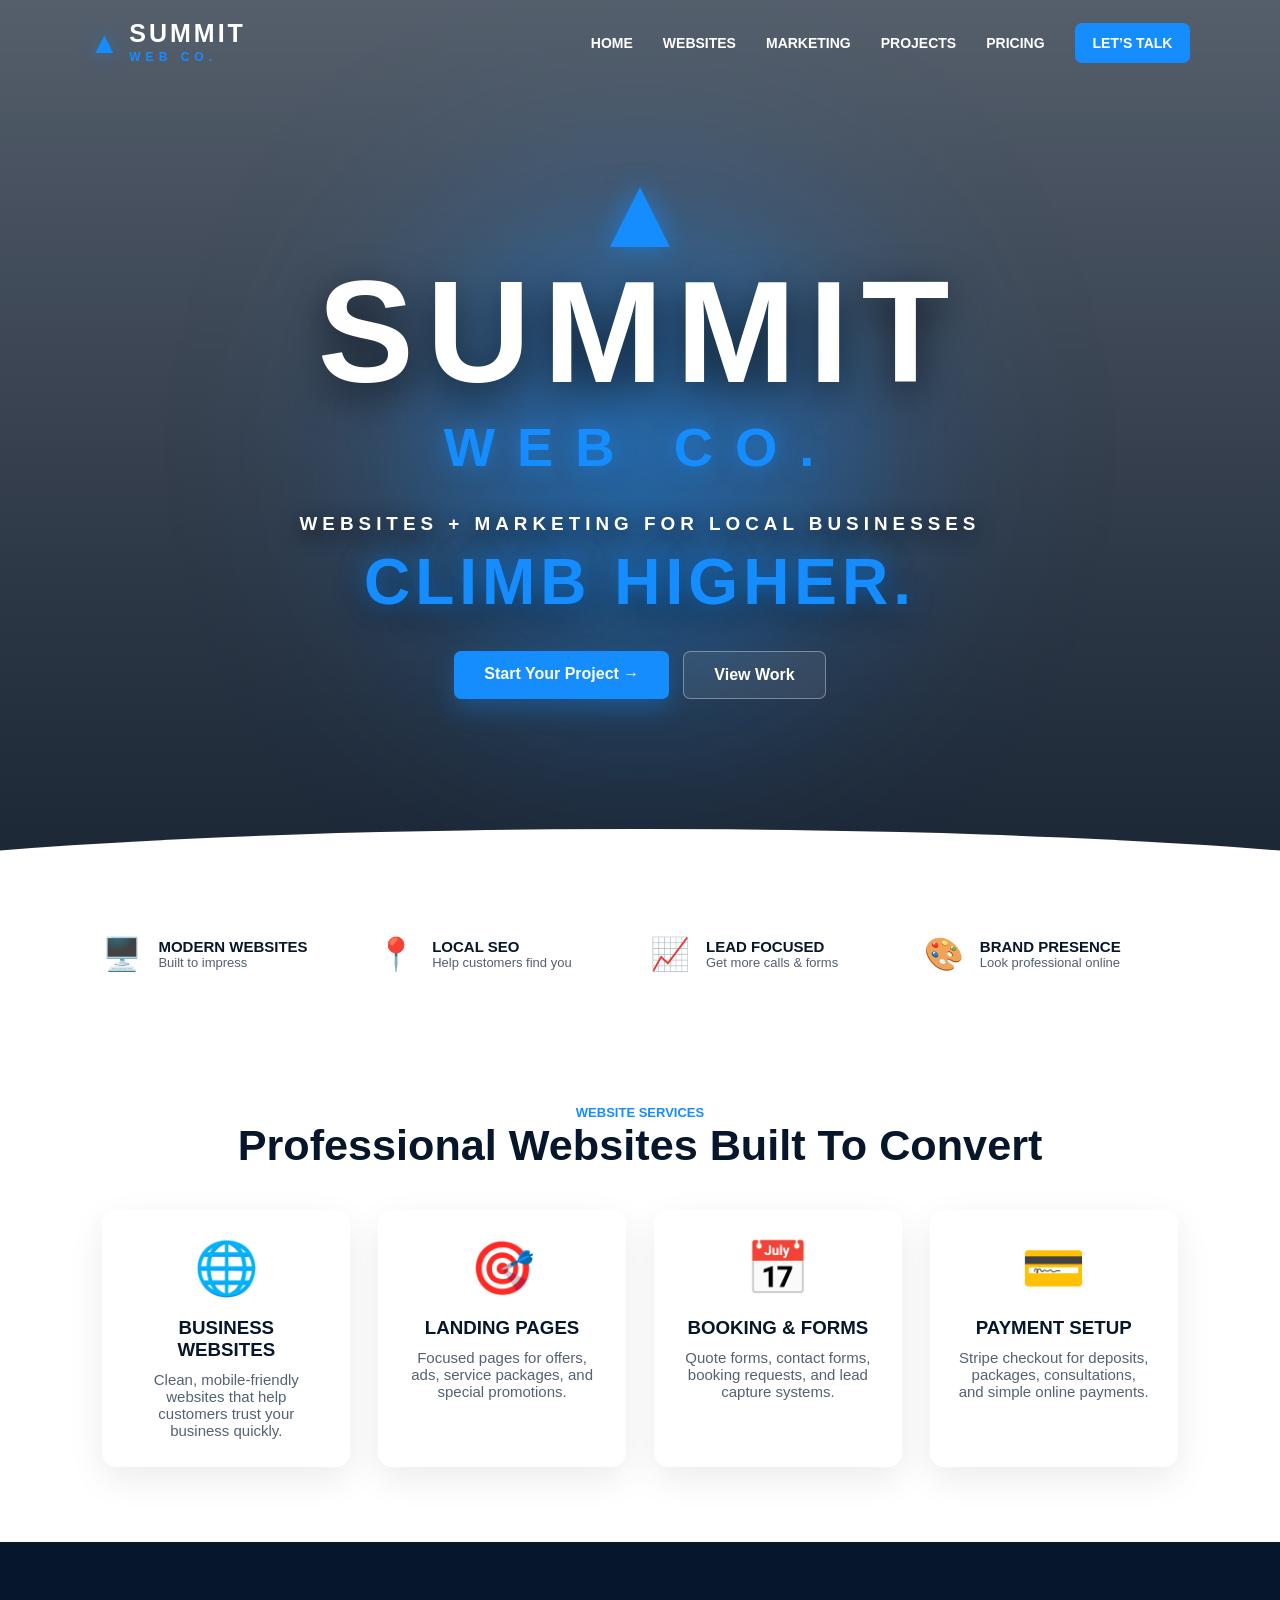
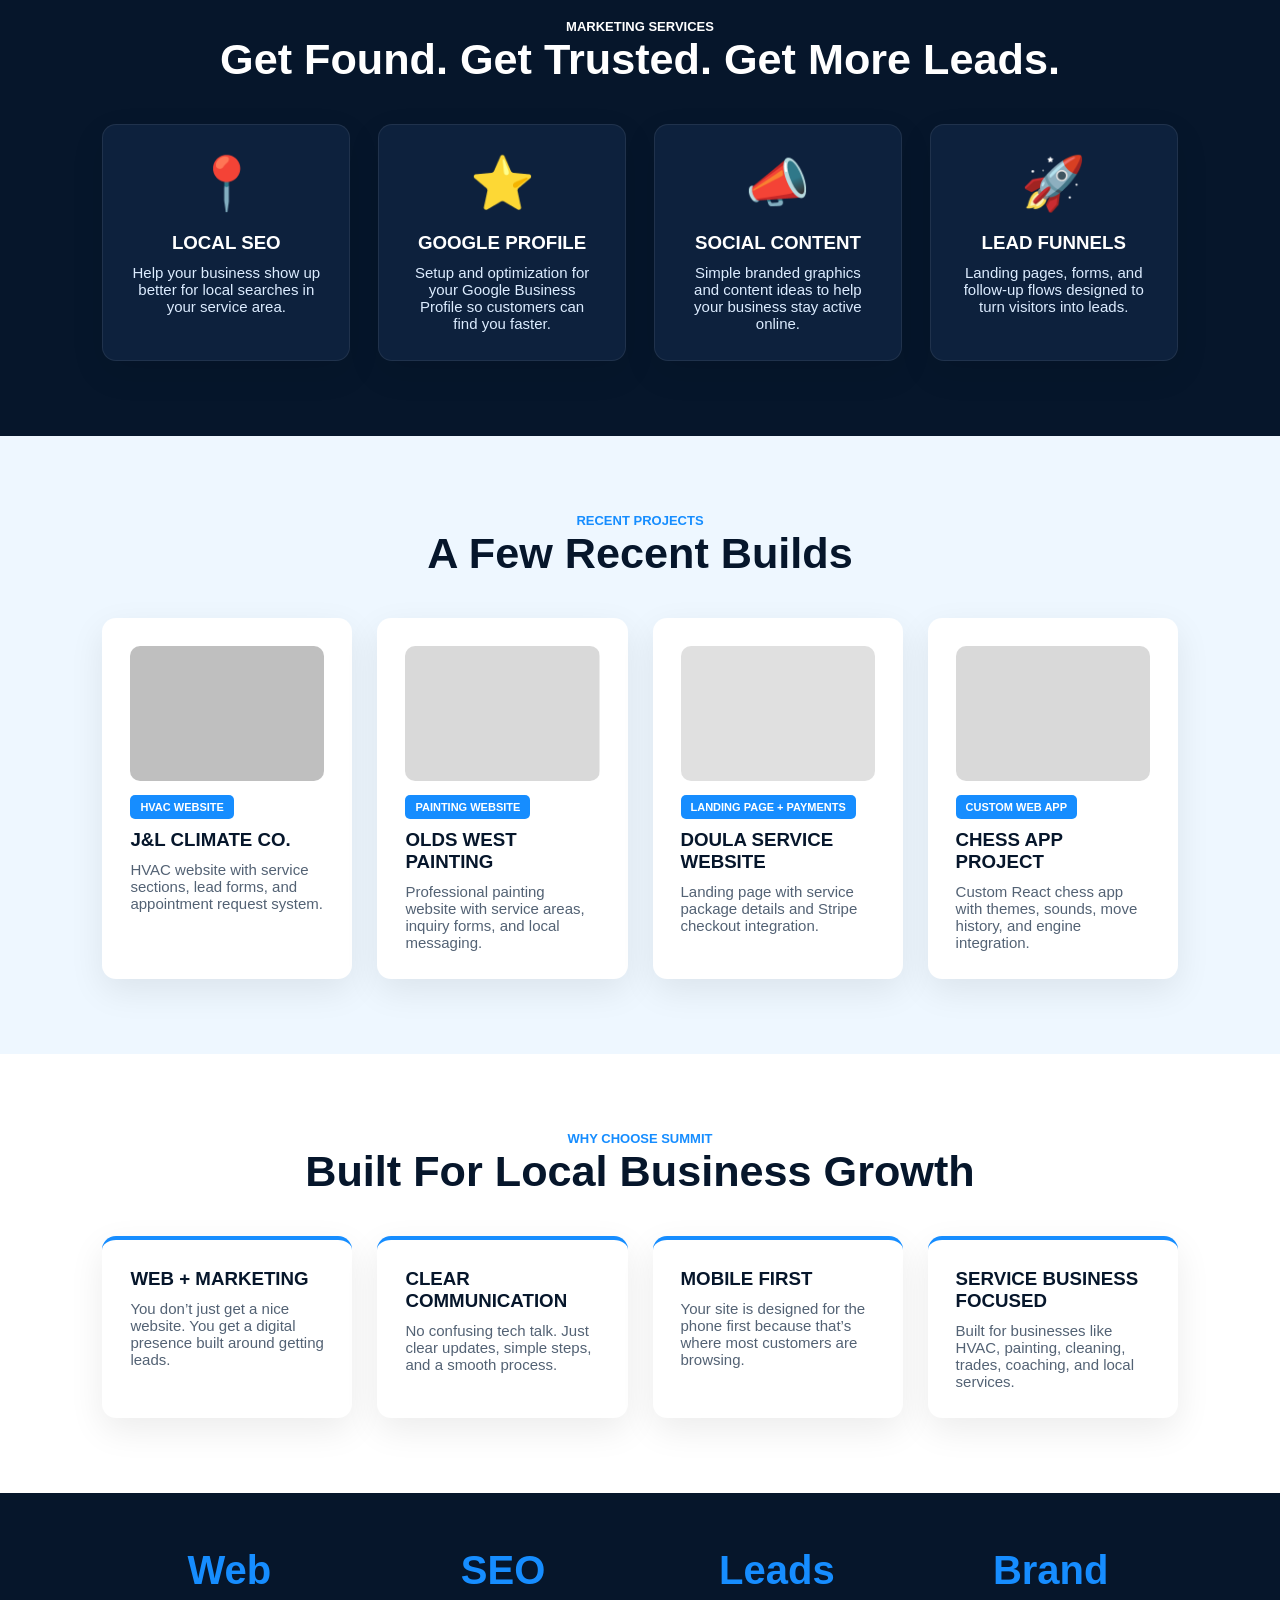
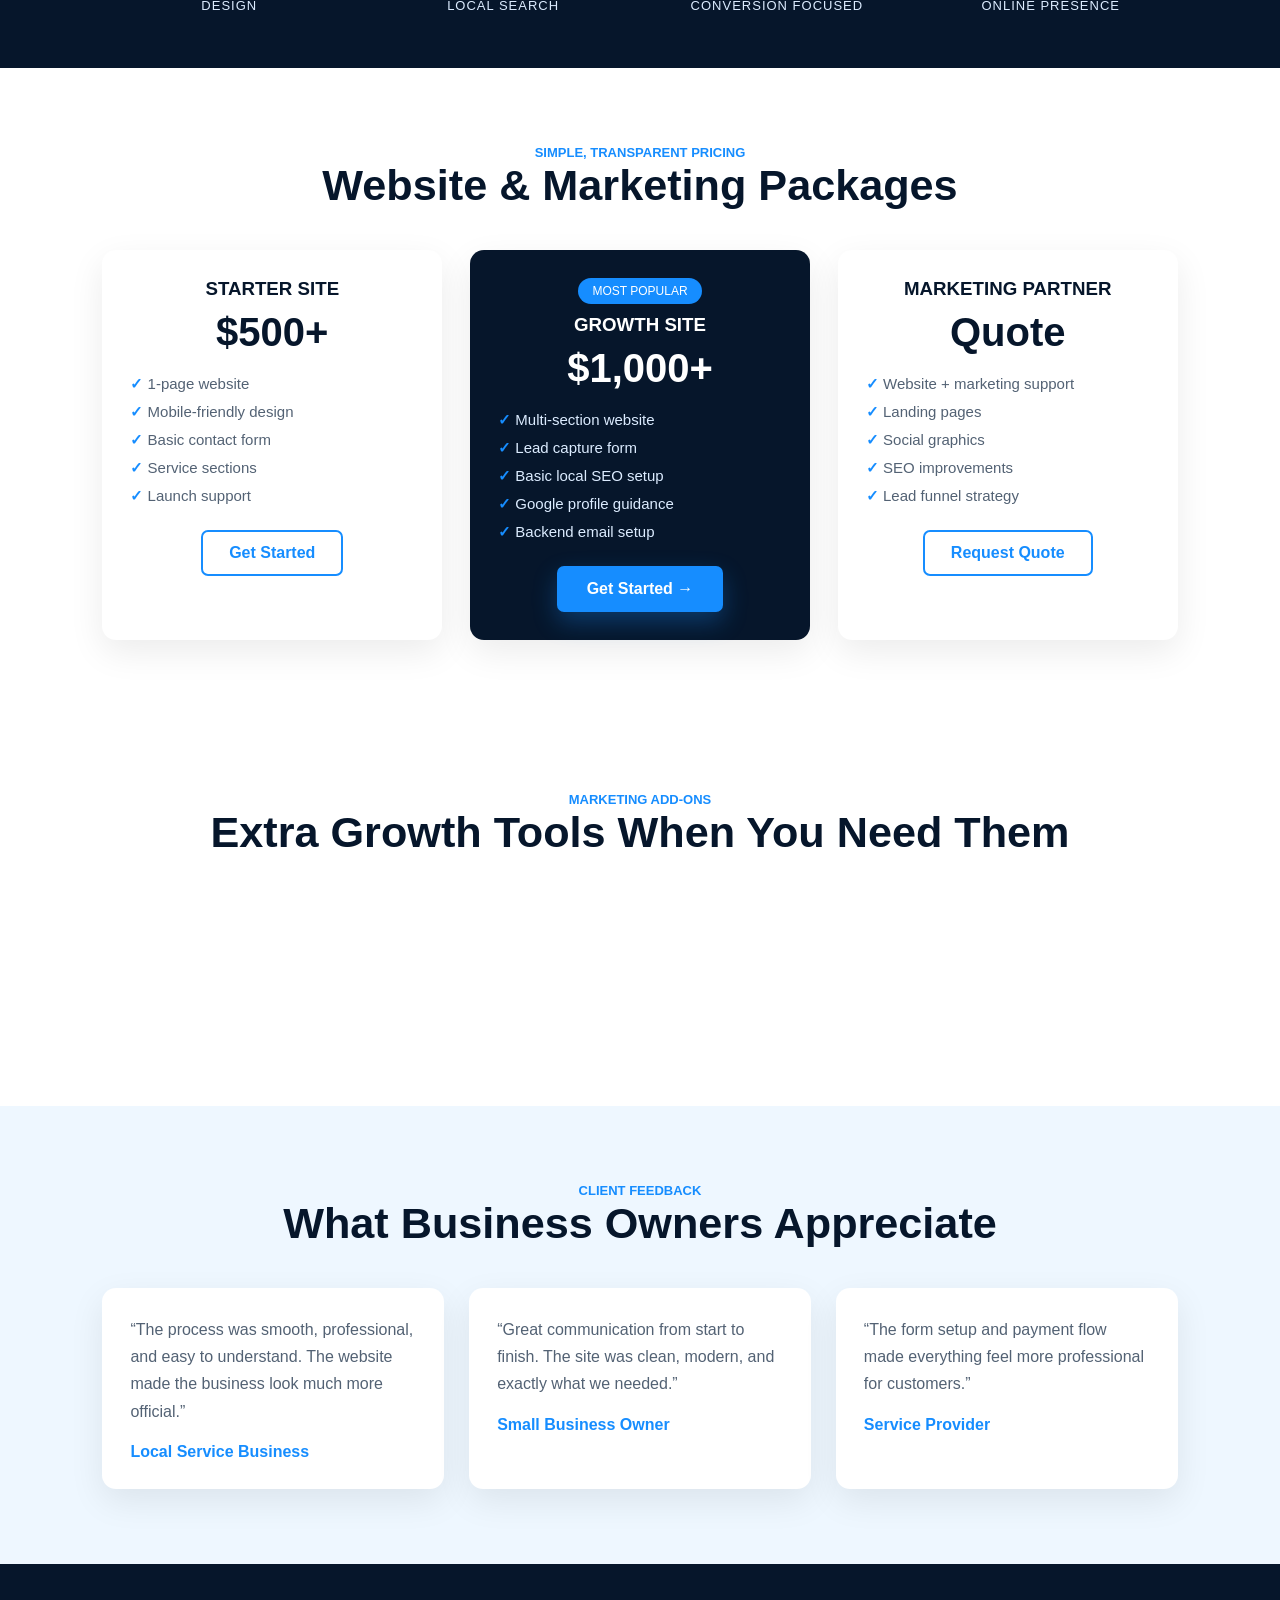
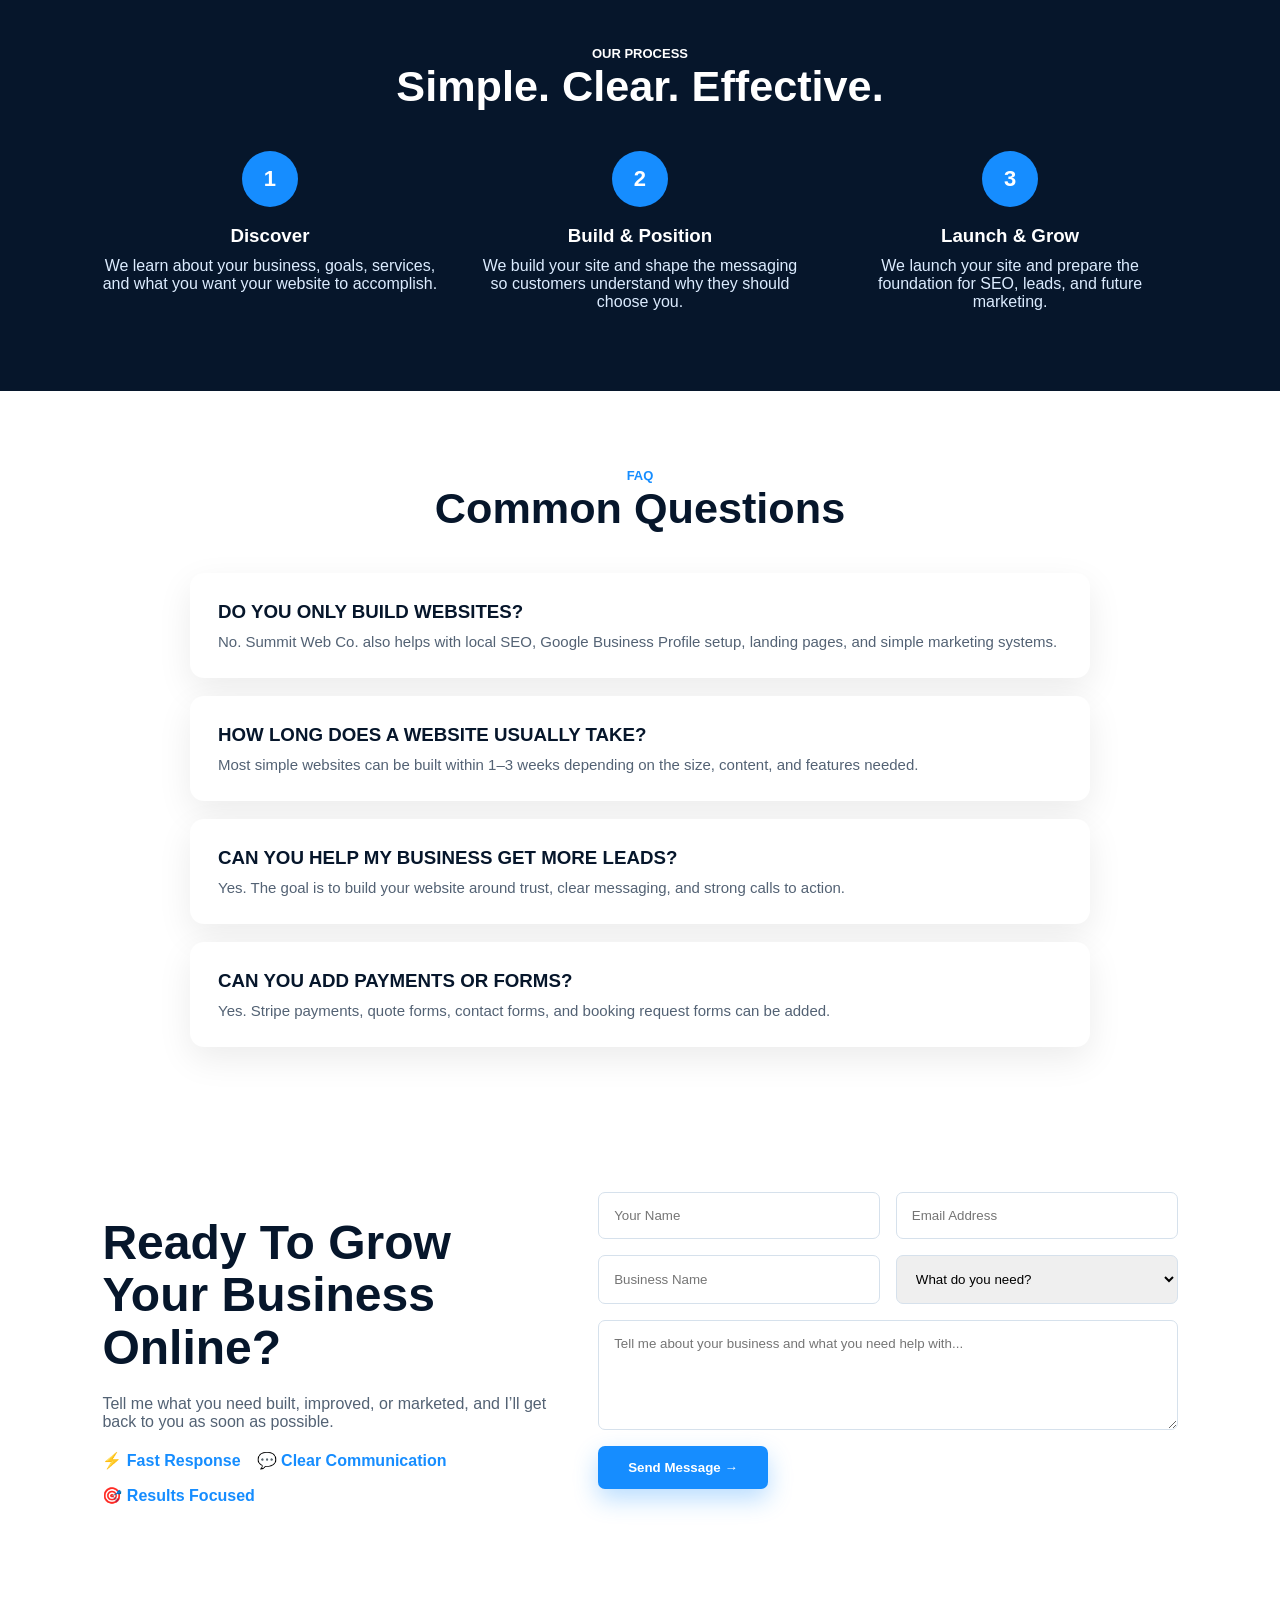
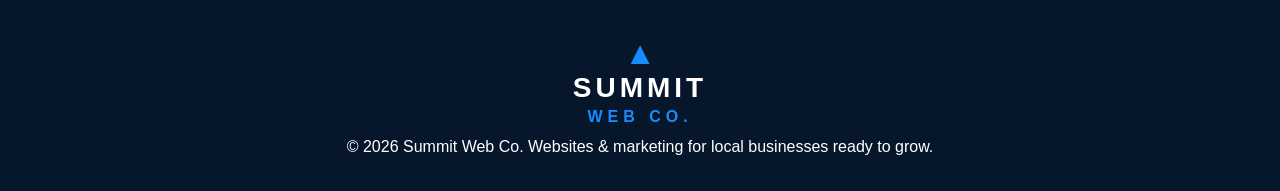
<file: index.html>
<!DOCTYPE html>
<html lang="en">
<head>
  <meta charset="UTF-8" />
  <meta name="viewport" content="width=device-width, initial-scale=1.0" />
  <link rel="icon" type="image/png" href="favicon.png">
  <title>Summit Web Co. </title>
  <link rel="stylesheet" href="style.css" />
</head>

<body>

<header class="header">
  <div class="logo">
    <a href="#home">
      <span class="logo-mark">▲</span>
      <div>
        <h2>SUMMIT</h2>
        <p>WEB CO.</p>
      </div>
    </a>
  </div>

  <nav class="nav" id="nav">
    <a href="#home">Home</a>
    <a href="#websites">Websites</a>
    <a href="#marketing">Marketing</a>
    <a href="#projects">Projects</a>
    <a href="#pricing">Pricing</a>
    <a href="#contact" class="nav-btn">Let’s Talk</a>
  </nav>

  <button class="menu-btn" id="menuBtn" aria-label="Open menu">
    <span></span>
    <span></span>
    <span></span>
  </button>
</header>

<section class="hero" id="home">
  <div class="hero-content">
    <div class="hero-mark">▲</div>

    <div class="hero-wordmark">
      <h1>SUMMIT</h1>
      <h3>WEB CO.</h3>
    </div>

    <p class="hero-sub">Websites + marketing for local businesses</p>
    <h2 class="hero-tagline">CLIMB HIGHER.</h2>

    <div class="hero-buttons">
      <a href="#contact" class="btn">Start Your Project →</a>
      <a href="#projects" class="btn ghost-btn">View Work</a>
    </div>
  </div>

  <div class="hero-glow"></div>
  <div class="wave"></div>
</section>

<section class="features">
  <div class="feature">
    <span>🖥️</span>
    <div>
      <h4>Modern Websites</h4>
      <p>Built to impress</p>
    </div>
  </div>

  <div class="feature">
    <span>📍</span>
    <div>
      <h4>Local SEO</h4>
      <p>Help customers find you</p>
    </div>
  </div>

  <div class="feature">
    <span>📈</span>
    <div>
      <h4>Lead Focused</h4>
      <p>Get more calls & forms</p>
    </div>
  </div>

  <div class="feature">
    <span>🎨</span>
    <div>
      <h4>Brand Presence</h4>
      <p>Look professional online</p>
    </div>
  </div>
</section>

<section class="section" id="websites">
  <div class="section-title">
    <span>Website Services</span>
    <h2>Professional Websites Built To Convert</h2>
  </div>

  <div class="grid four">
    <div class="card">
      <div class="icon">🌐</div>
      <h3>Business Websites</h3>
      <p>Clean, mobile-friendly websites that help customers trust your business quickly.</p>
    </div>

    <div class="card">
      <div class="icon">🎯</div>
      <h3>Landing Pages</h3>
      <p>Focused pages for offers, ads, service packages, and special promotions.</p>
    </div>

    <div class="card">
      <div class="icon">📅</div>
      <h3>Booking & Forms</h3>
      <p>Quote forms, contact forms, booking requests, and lead capture systems.</p>
    </div>

    <div class="card">
      <div class="icon">💳</div>
      <h3>Payment Setup</h3>
      <p>Stripe checkout for deposits, packages, consultations, and simple online payments.</p>
    </div>
  </div>
</section>

<section class="section marketing-section" id="marketing">
  <div class="section-title">
    <span>Marketing Services</span>
    <h2>Get Found. Get Trusted. Get More Leads.</h2>
  </div>

  <div class="grid four">
    <div class="card dark-card">
      <div class="icon">📍</div>
      <h3>Local SEO</h3>
      <p>Help your business show up better for local searches in your service area.</p>
    </div>

    <div class="card dark-card">
      <div class="icon">⭐</div>
      <h3>Google Profile</h3>
      <p>Setup and optimization for your Google Business Profile so customers can find you faster.</p>
    </div>

    <div class="card dark-card">
      <div class="icon">📣</div>
      <h3>Social Content</h3>
      <p>Simple branded graphics and content ideas to help your business stay active online.</p>
    </div>

    <div class="card dark-card">
      <div class="icon">🚀</div>
      <h3>Lead Funnels</h3>
      <p>Landing pages, forms, and follow-up flows designed to turn visitors into leads.</p>
    </div>
  </div>
</section>

<section class="section light" id="projects">
  <div class="section-title">
    <span>Recent Projects</span>
    <h2>A Few Recent Builds</h2>
  </div>

  <div class="projects-grid">
    <div class="project-card">
      <div class="project-img hvac"></div>
      <span>HVAC Website</span>
      <h3>J&L Climate Co.</h3>
      <p>HVAC website with service sections, lead forms, and appointment request system.</p>
    </div>

    <div class="project-card">
      <div class="project-img painting"></div>
      <span>Painting Website</span>
      <h3>Olds West Painting</h3>
      <p>Professional painting website with service areas, inquiry forms, and local messaging.</p>
    </div>

    <div class="project-card">
      <div class="project-img doula"></div>
      <span>Landing Page + Payments</span>
      <h3>Doula Service Website</h3>
      <p>Landing page with service package details and Stripe checkout integration.</p>
    </div>

    <div class="project-card">
      <div class="project-img chess"></div>
      <span>Custom Web App</span>
      <h3>Chess App Project</h3>
      <p>Custom React chess app with themes, sounds, move history, and engine integration.</p>
    </div>
  </div>
</section>

<section class="section why-section">
  <div class="section-title">
    <span>Why Choose Summit</span>
    <h2>Built For Local Business Growth</h2>
  </div>

  <div class="why-grid">
    <div class="why-card">
      <h3>Web + Marketing</h3>
      <p>You don’t just get a nice website. You get a digital presence built around getting leads.</p>
    </div>

    <div class="why-card">
      <h3>Clear Communication</h3>
      <p>No confusing tech talk. Just clear updates, simple steps, and a smooth process.</p>
    </div>

    <div class="why-card">
      <h3>Mobile First</h3>
      <p>Your site is designed for the phone first because that’s where most customers are browsing.</p>
    </div>

    <div class="why-card">
      <h3>Service Business Focused</h3>
      <p>Built for businesses like HVAC, painting, cleaning, trades, coaching, and local services.</p>
    </div>
  </div>
</section>

<section class="stats">
  <div>
    <h3>Web</h3>
    <p>Design</p>
  </div>

  <div>
    <h3>SEO</h3>
    <p>Local Search</p>
  </div>

  <div>
    <h3>Leads</h3>
    <p>Conversion Focused</p>
  </div>

  <div>
    <h3>Brand</h3>
    <p>Online Presence</p>
  </div>
</section>

<section class="section" id="pricing">
  <div class="section-title">
    <span>Simple, Transparent Pricing</span>
    <h2>Website & Marketing Packages</h2>
  </div>

  <div class="grid three pricing-grid">
    <div class="price-card">
      <h3>Starter Site</h3>
      <h2>$500+</h2>
      <ul>
        <li>1-page website</li>
        <li>Mobile-friendly design</li>
        <li>Basic contact form</li>
        <li>Service sections</li>
        <li>Launch support</li>
      </ul>
      <a href="#contact" class="outline-btn">Get Started</a>
    </div>

    <div class="price-card featured">
      <span class="badge">Most Popular</span>
      <h3>Growth Site</h3>
      <h2>$1,000+</h2>
      <ul>
        <li>Multi-section website</li>
        <li>Lead capture form</li>
        <li>Basic local SEO setup</li>
        <li>Google profile guidance</li>
        <li>Backend email setup</li>
      </ul>
      <a href="#contact" class="btn">Get Started →</a>
    </div>

    <div class="price-card">
      <h3>Marketing Partner</h3>
      <h2>Quote</h2>
      <ul>
        <li>Website + marketing support</li>
        <li>Landing pages</li>
        <li>Social graphics</li>
        <li>SEO improvements</li>
        <li>Lead funnel strategy</li>
      </ul>
      <a href="#contact" class="outline-btn">Request Quote</a>
    </div>
  </div>
</section>

<section class="section add-ons">
  <div class="section-title">
    <span>Marketing Add-ons</span>
    <h2>Extra Growth Tools When You Need Them</h2>
  </div>

  <div class="addon-grid">
    <div class="addon">Google Business Profile Setup</div>
    <div class="addon">Local SEO Page Optimization</div>
    <div class="addon">Branded Social Media Graphics</div>
    <div class="addon">Simple Ad Landing Pages</div>
    <div class="addon">Review Request Strategy</div>
    <div class="addon">Monthly Website Updates</div>
  </div>
</section>

<section class="section testimonials">
  <div class="section-title">
    <span>Client Feedback</span>
    <h2>What Business Owners Appreciate</h2>
  </div>

  <div class="testimonial-grid">
    <div class="testimonial-card">
      <p>“The process was smooth, professional, and easy to understand. The website made the business look much more official.”</p>
      <h4>Local Service Business</h4>
    </div>

    <div class="testimonial-card">
      <p>“Great communication from start to finish. The site was clean, modern, and exactly what we needed.”</p>
      <h4>Small Business Owner</h4>
    </div>

    <div class="testimonial-card">
      <p>“The form setup and payment flow made everything feel more professional for customers.”</p>
      <h4>Service Provider</h4>
    </div>
  </div>
</section>

<section class="process" id="process">
  <div class="section-title white">
    <span>Our Process</span>
    <h2>Simple. Clear. Effective.</h2>
  </div>

  <div class="process-grid">
    <div>
      <div class="circle">1</div>
      <h3>Discover</h3>
      <p>We learn about your business, goals, services, and what you want your website to accomplish.</p>
    </div>

    <div>
      <div class="circle">2</div>
      <h3>Build & Position</h3>
      <p>We build your site and shape the messaging so customers understand why they should choose you.</p>
    </div>

    <div>
      <div class="circle">3</div>
      <h3>Launch & Grow</h3>
      <p>We launch your site and prepare the foundation for SEO, leads, and future marketing.</p>
    </div>
  </div>
</section>

<section class="section faq" id="faq">
  <div class="section-title">
    <span>FAQ</span>
    <h2>Common Questions</h2>
  </div>

  <div class="faq-list">
    <div class="faq-item">
      <h3>Do you only build websites?</h3>
      <p>No. Summit Web Co. also helps with local SEO, Google Business Profile setup, landing pages, and simple marketing systems.</p>
    </div>

    <div class="faq-item">
      <h3>How long does a website usually take?</h3>
      <p>Most simple websites can be built within 1–3 weeks depending on the size, content, and features needed.</p>
    </div>

    <div class="faq-item">
      <h3>Can you help my business get more leads?</h3>
      <p>Yes. The goal is to build your website around trust, clear messaging, and strong calls to action.</p>
    </div>

    <div class="faq-item">
      <h3>Can you add payments or forms?</h3>
      <p>Yes. Stripe payments, quote forms, contact forms, and booking request forms can be added.</p>
    </div>
  </div>
</section>

<section class="contact" id="contact">
  <div class="contact-text">
    <h2>Ready To Grow Your Business Online?</h2>
    <p>Tell me what you need built, improved, or marketed, and I’ll get back to you as soon as possible.</p>

    <div class="contact-points">
      <span>⚡ Fast Response</span>
      <span>💬 Clear Communication</span>
      <span>🎯 Results Focused</span>
    </div>
  </div>

  <form
  class="contact-form"
  name="contact"
  method="POST"
  action="/success.html"
  data-netlify="true"
  netlify-honeypot="bot-field"
>
  <input type="hidden" name="form-name" value="contact">
  <p hidden>
    <input name="bot-field">
  </p>
    <input type="text" name="name" placeholder="Your Name" required />

<input type="email" name="email" placeholder="Email Address" required />

<input type="text" name="business" placeholder="Business Name" />

<select name="service" required>
  <option value="">What do you need?</option>
  <option>Website Design</option>
  <option>Landing Page</option>
  <option>Local SEO</option>
  <option>Google Business Profile Help</option>
  <option>Social Media Graphics</option>
  <option>Stripe Payments</option>
  <option>Custom Project</option>
</select>

<textarea
  name="message"
  placeholder="Tell me about your business and what you need help with..."
  required
></textarea>

    <button type="submit" class="btn">Send Message →</button>
    <p id="formMessage" class="form-message"></p>
  </form>
</section>

<footer>
  <div class="footer-logo">
    <span>▲</span>
    <h3>SUMMIT</h3>
    <p>WEB CO.</p>
  </div>

  <p>© 2026 Summit Web Co. Websites & marketing for local businesses ready to grow.</p>
</footer>

<a href="#contact" class="sticky-cta">Get Quote</a>

<script src="script.js"></script>
</body>
</html>
</file>
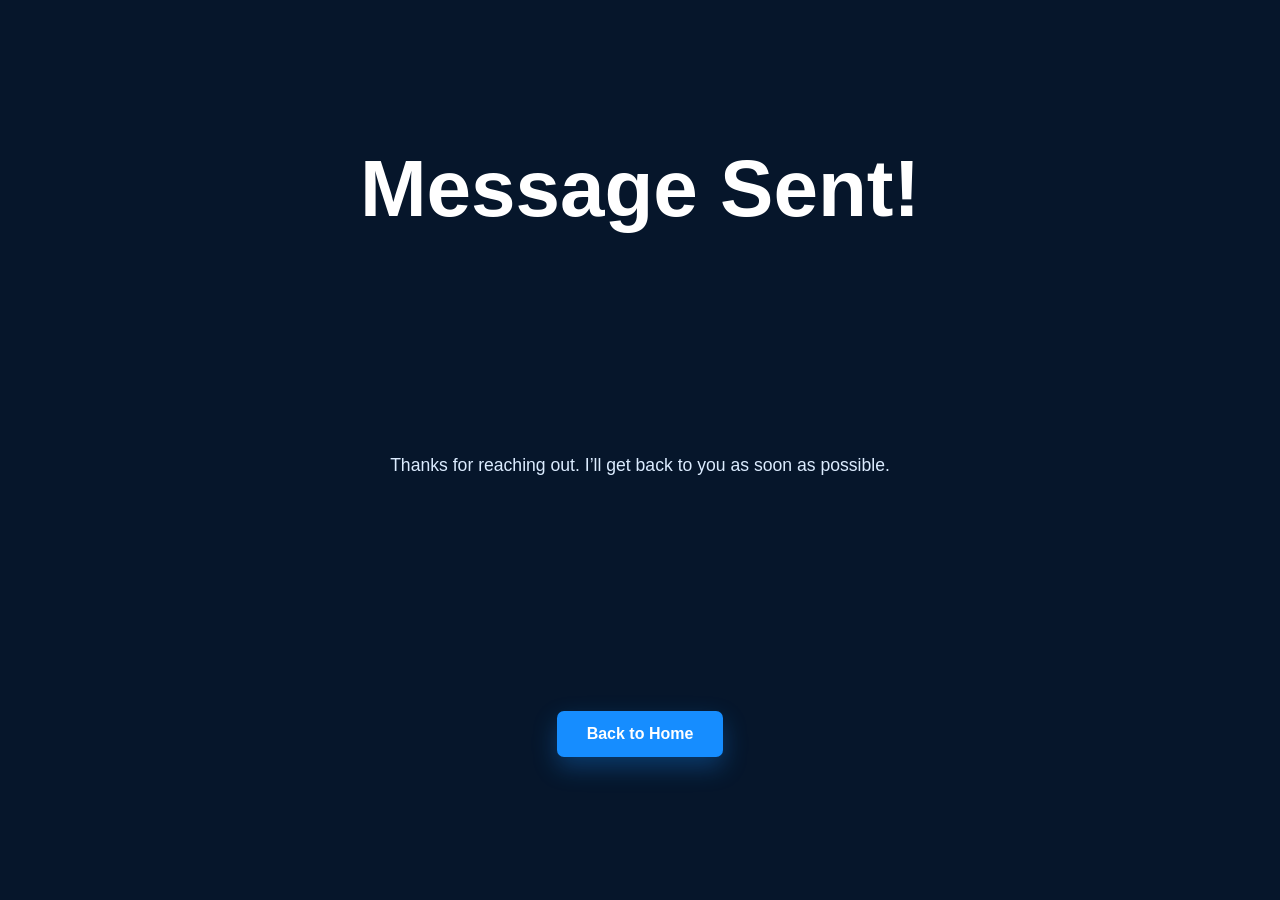
<file: success.html>
<!DOCTYPE html>
<html lang="en">
<head>
  <meta charset="UTF-8">
  <meta name="viewport" content="width=device-width, initial-scale=1.0">
  <title>Message Sent | Summit Web Co.</title>
  <link rel="stylesheet" href="style.css">
</head>
<body>

<section class="success-page">
  <h1>Message Sent!</h1>
  <p>Thanks for reaching out. I’ll get back to you as soon as possible.</p>
  <a href="/" class="btn">Back to Home</a>
</section>

</body>
</html>
</file>
<file: style.css>
* {
  margin: 0;
  padding: 0;
  box-sizing: border-box;
}

html { scroll-behavior: smooth; }

body {
  font-family: Arial, sans-serif;
  color: #06162b;
  background: #fff;
}

body.menu-open { overflow: hidden; }

/* HEADER */

.header {
  position: absolute;
  top: 0;
  width: 100%;
  padding: 22px 7%;
  display: flex;
  justify-content: space-between;
  align-items: center;
  z-index: 3000;
  transition: 0.3s ease;
}

.header.scrolled {
  position: fixed;
  background: rgba(6, 22, 43, 0.94);
  backdrop-filter: blur(16px);
  box-shadow: 0 10px 35px rgba(0,0,0,0.25);
  padding: 14px 7%;
}

.logo a {
  display: flex;
  align-items: center;
  gap: 10px;
  color: white;
  text-decoration: none;
}

.logo-mark {
  color: #168dff;
  font-size: 30px;
  line-height: 1;
  text-shadow: 0 0 18px rgba(22,141,255,0.5);
}

.logo h2 {
  font-size: 25px;
  letter-spacing: 3px;
  line-height: 0.9;
}

.logo p {
  color: #168dff;
  font-size: 12px;
  letter-spacing: 5px;
  font-weight: 900;
  margin-top: 5px;
}

.nav {
  display: flex;
  align-items: center;
  gap: 30px;
}

.nav a {
  color: white;
  text-decoration: none;
  font-size: 14px;
  font-weight: 900;
  text-transform: uppercase;
  transition: 0.25s ease;
}

.nav a:hover { color: #168dff; }

.nav-btn {
  background: #168dff;
  padding: 12px 18px;
  border-radius: 7px;
}

.menu-btn {
  display: none;
  width: 46px;
  height: 46px;
  border: 1px solid rgba(255,255,255,0.25);
  border-radius: 12px;
  background: rgba(255,255,255,0.08);
  backdrop-filter: blur(10px);
  cursor: pointer;
  z-index: 3002;
}

.menu-btn span {
  display: block;
  width: 22px;
  height: 2px;
  background: white;
  margin: 5px auto;
  border-radius: 10px;
  transition: 0.3s ease;
}

.menu-btn.active span:nth-child(1) {
  transform: translateY(7px) rotate(45deg);
}

.menu-btn.active span:nth-child(2) { opacity: 0; }

.menu-btn.active span:nth-child(3) {
  transform: translateY(-7px) rotate(-45deg);
}

/* HERO */

.hero {
  position: relative;
  min-height: 100vh;
  background:
    linear-gradient(rgba(0, 18, 42, 0.62), rgba(0, 18, 42, 0.86)),
    url("https://images.unsplash.com/photo-1464822759023-fed622ff2c3b?auto=format&fit=crop&w=1800&q=80");
  background-size: cover;
  background-position: center;
  display: flex;
  justify-content: center;
  align-items: center;
  text-align: center;
  color: white;
  overflow: hidden;
}

.hero::before {
  content: "";
  position: absolute;
  inset: 0;
  background:
    radial-gradient(circle at center, rgba(22, 141, 255, 0.32), transparent 34%),
    linear-gradient(to bottom, rgba(0,0,0,0.12), rgba(0,0,0,0.28));
  z-index: 1;
}

.hero-content {
  position: relative;
  z-index: 3;
  width: 100%;
  max-width: 1100px;
  padding: 140px 20px 180px;
  display: flex;
  flex-direction: column;
  align-items: center;
}

.hero-mark {
  color: #168dff;
  font-size: clamp(4rem, 8vw, 7rem);
  line-height: 1;
  margin-bottom: 8px;
  text-shadow: 0 0 28px rgba(22, 141, 255, 0.65);
  animation: floatMark 4s ease-in-out infinite;
}

.hero-wordmark h1 {
  color: white;
  font-size: clamp(4.5rem, 13vw, 9rem);
  line-height: 0.85;
  letter-spacing: clamp(4px, 1vw, 14px);
  font-weight: 900;
  text-shadow: 0 12px 40px rgba(0,0,0,0.7);
}

.hero-wordmark h3 {
  color: #168dff;
  font-size: clamp(1.8rem, 5vw, 3.4rem);
  letter-spacing: clamp(10px, 2vw, 22px);
  font-weight: 900;
  margin: 22px 0 34px;
  text-shadow: 0 0 22px rgba(22, 141, 255, 0.55);
}

.hero-sub {
  color: white;
  font-size: clamp(0.9rem, 2vw, 1.18rem);
  letter-spacing: 5px;
  text-transform: uppercase;
  font-weight: 900;
  margin-bottom: 10px;
  text-shadow: 0 5px 20px rgba(0,0,0,0.85);
}

.hero-tagline {
  color: #168dff;
  font-size: clamp(2.2rem, 5vw, 4rem);
  letter-spacing: 5px;
  margin-bottom: 32px;
  font-weight: 900;
  text-shadow: 0 0 24px rgba(22,141,255,0.75), 0 8px 30px rgba(0,0,0,0.8);
}

.hero-buttons {
  display: flex;
  gap: 14px;
  flex-wrap: wrap;
  justify-content: center;
}

.hero-glow {
  position: absolute;
  width: 560px;
  height: 560px;
  background: rgba(22, 141, 255, 0.24);
  filter: blur(95px);
  border-radius: 50%;
  z-index: 2;
}

.wave {
  position: absolute;
  bottom: -1px;
  left: 0;
  width: 100%;
  height: 160px;
  background: white;
  clip-path: ellipse(70% 45% at 50% 100%);
  z-index: 4;
}

@keyframes floatMark {
  0%, 100% { transform: translateY(0); }
  50% { transform: translateY(-10px); }
}

/* BUTTONS */

.btn {
  display: inline-block;
  background: #168dff;
  color: white;
  text-decoration: none;
  padding: 14px 30px;
  border-radius: 7px;
  font-weight: 900;
  border: none;
  cursor: pointer;
  box-shadow: 0 10px 25px rgba(22, 141, 255, 0.3);
  transition: 0.25s ease;
}

.btn:hover {
  background: #0076e6;
  transform: translateY(-2px);
}

.ghost-btn {
  background: rgba(255,255,255,0.08);
  border: 1px solid rgba(255,255,255,0.35);
  backdrop-filter: blur(10px);
  box-shadow: none;
}

.ghost-btn:hover {
  background: rgba(255,255,255,0.18);
}

/* FEATURES */

.features {
  display: grid;
  grid-template-columns: repeat(4, 1fr);
  gap: 20px;
  padding: 35px 8% 55px;
  background: white;
}

.feature {
  display: flex;
  align-items: center;
  gap: 16px;
  transition: 0.3s ease;
}

.feature span {
  font-size: 32px;
  transition: 0.3s ease;
}

.feature:hover span {
  transform: scale(1.15) rotate(-3deg);
}

.feature h4 {
  text-transform: uppercase;
  font-size: 15px;
}

.feature p {
  font-size: 13px;
  color: #506070;
}

/* SECTIONS */

.section {
  padding: 75px 8%;
}

.light { background: #eef7ff; }

.section-title {
  text-align: center;
  margin-bottom: 40px;
}

.section-title span {
  color: #168dff;
  text-transform: uppercase;
  font-weight: 900;
  font-size: 13px;
}

.section-title h2 {
  font-size: clamp(2rem, 4vw, 2.7rem);
}

.white h2,
.white span {
  color: white;
}

.grid {
  display: grid;
  gap: 28px;
}

.four { grid-template-columns: repeat(4, 1fr); }
.three { grid-template-columns: repeat(3, 1fr); }

.card,
.price-card,
.project-card,
.why-card,
.testimonial-card,
.faq-item {
  background: white;
  padding: 28px;
  border-radius: 14px;
  box-shadow: 0 12px 35px rgba(0,0,0,0.08);
}

.card,
.price-card {
  text-align: center;
}

.card,
.project-card,
.price-card,
.why-card,
.testimonial-card,
.faq-item,
.feature,
.addon {
  transition: 0.3s ease;
}

.card:hover,
.project-card:hover,
.price-card:hover,
.why-card:hover,
.testimonial-card:hover,
.faq-item:hover,
.addon:hover {
  transform: translateY(-8px);
  box-shadow: 0 18px 45px rgba(0,0,0,0.13);
}

.icon {
  font-size: 52px;
  margin-bottom: 18px;
}

.card h3,
.price-card h3,
.project-card h3,
.why-card h3,
.faq-item h3 {
  margin-bottom: 10px;
  text-transform: uppercase;
}

.card p,
.project-card p,
.price-card li,
.why-card p,
.testimonial-card p,
.faq-item p {
  color: #536274;
  font-size: 15px;
}

/* MARKETING */

.marketing-section {
  background: #06162b;
  color: white;
}

.marketing-section .section-title h2,
.marketing-section .section-title span {
  color: white;
}

.dark-card {
  background: #0d213d;
  border: 1px solid rgba(255,255,255,0.08);
}

.dark-card h3 {
  color: white;
}

.dark-card p {
  color: #dcecff;
}

/* PROJECTS */

.projects-grid,
.why-grid,
.testimonial-grid {
  display: grid;
  grid-template-columns: repeat(4, 1fr);
  gap: 25px;
}

.testimonial-grid {
  grid-template-columns: repeat(3, 1fr);
}

.project-card {
  text-align: left;
}

.project-img {
  height: 135px;
  border-radius: 10px;
  margin-bottom: 14px;
  background-size: cover;
  background-position: center;
}

.hvac {
  background-image: linear-gradient(rgba(0,0,0,.25), rgba(0,0,0,.25)), url("https://images.unsplash.com/photo-1581092160607-ee22621dd758?auto=format&fit=crop&w=900&q=80");
}

.painting {
  background-image: linear-gradient(rgba(0,0,0,.15), rgba(0,0,0,.15)), url("https://images.unsplash.com/photo-1562259949-e8e7689d7828?auto=format&fit=crop&w=900&q=80");
}

.doula {
  background-image: linear-gradient(rgba(0,0,0,.12), rgba(0,0,0,.12)), url("https://images.unsplash.com/photo-1555252333-9f8e92e65df9?auto=format&fit=crop&w=900&q=80");
}

.chess {
  background-image: linear-gradient(rgba(0,0,0,.15), rgba(0,0,0,.15)), url("https://images.unsplash.com/photo-1529699211952-734e80c4d42b?auto=format&fit=crop&w=900&q=80");
}

.project-card span {
  display: inline-block;
  background: #168dff;
  color: white;
  font-size: 11px;
  padding: 6px 10px;
  border-radius: 5px;
  font-weight: 900;
  text-transform: uppercase;
  margin-bottom: 10px;
}

/* WHY */

.why-section { background: white; }

.why-card {
  border-top: 4px solid #168dff;
}

/* STATS */

.stats {
  background: #06162b;
  color: white;
  display: grid;
  grid-template-columns: repeat(4, 1fr);
  text-align: center;
  padding: 55px 8%;
  gap: 20px;
}

.stats h3 {
  color: #168dff;
  font-size: 2.5rem;
  margin-bottom: 5px;
}

.stats p {
  color: #dcecff;
  text-transform: uppercase;
  font-size: 13px;
  letter-spacing: 1px;
}

/* PRICING */

.price-card h2 {
  font-size: 2.5rem;
  margin: 10px 0 20px;
}

.price-card ul {
  list-style: none;
  margin-bottom: 25px;
  text-align: left;
}

.price-card li {
  margin-bottom: 10px;
}

.price-card li::before {
  content: "✓ ";
  color: #168dff;
  font-weight: bold;
}

.featured {
  background: #06162b;
  color: white;
  transform: scale(1.05);
}

.featured:hover {
  transform: scale(1.05) translateY(-8px);
}

.featured li { color: #dcecff; }

.badge {
  display: inline-block;
  background: #168dff;
  padding: 6px 14px;
  border-radius: 20px;
  font-size: 12px;
  margin-bottom: 10px;
  text-transform: uppercase;
}

.outline-btn {
  display: inline-block;
  border: 2px solid #168dff;
  color: #168dff;
  text-decoration: none;
  padding: 12px 26px;
  border-radius: 7px;
  font-weight: 900;
  transition: 0.25s ease;
}

.outline-btn:hover {
  background: #168dff;
  color: white;
}

/* ADD ONS */

.add-ons { background: white; }

.addon-grid {
  display: grid;
  grid-template-columns: repeat(3, 1fr);
  gap: 18px;
  max-width: 1000px;
  margin: auto;
}

.addon {
  background: #eef7ff;
  border-left: 4px solid #168dff;
  padding: 20px;
  border-radius: 12px;
  font-weight: 900;
  box-shadow: 0 10px 25px rgba(0,0,0,0.06);
}

/* TESTIMONIALS */

.testimonials { background: #eef7ff; }

.testimonial-card p {
  font-size: 1rem;
  line-height: 1.7;
  margin-bottom: 18px;
}

.testimonial-card h4 { color: #168dff; }

/* PROCESS */

.process {
  background: #06162b;
  color: white;
  padding: 80px 8%;
}

.process-grid {
  display: grid;
  grid-template-columns: repeat(3, 1fr);
  gap: 35px;
  text-align: center;
}

.circle {
  width: 56px;
  height: 56px;
  background: #168dff;
  border-radius: 50%;
  display: grid;
  place-items: center;
  margin: 0 auto 18px;
  font-weight: 900;
  font-size: 22px;
}

.process p {
  color: #dcecff;
  margin-top: 10px;
}

/* FAQ */

.faq { background: white; }

.faq-list {
  max-width: 900px;
  margin: auto;
  display: grid;
  gap: 18px;
}

/* CONTACT */

.contact {
  padding: 70px 8%;
  display: grid;
  grid-template-columns: 1fr 1.3fr;
  gap: 50px;
  align-items: center;
  background: white;
}

.contact h2 {
  font-size: clamp(2rem, 4vw, 3rem);
  line-height: 1.1;
  margin-bottom: 20px;
}

.contact p {
  color: #536274;
  margin-bottom: 20px;
}

.contact-points {
  display: flex;
  flex-wrap: wrap;
  gap: 16px;
  color: #168dff;
  font-weight: 800;
}

.contact-form {
  display: grid;
  grid-template-columns: 1fr 1fr;
  gap: 16px;
}

.contact-form input,
.contact-form select,
.contact-form textarea {
  padding: 15px;
  border: 1px solid #d6e1ec;
  border-radius: 7px;
  font-family: inherit;
}

.contact-form textarea {
  grid-column: 1 / -1;
  min-height: 110px;
  resize: vertical;
}

.contact-form button {
  width: fit-content;
}

.form-message {
  grid-column: 1 / -1;
  font-weight: 700;
  margin-top: 5px;
}

.form-message.sending { color: #168dff; }
.form-message.success { color: #0f9f5f; }
.form-message.error { color: #d93025; }

/* FOOTER */

footer {
  background: #06162b;
  color: white;
  text-align: center;
  padding: 35px 8%;
}

.footer-logo {
  margin-bottom: 12px;
}

.footer-logo span {
  color: #168dff;
  font-size: 32px;
}

.footer-logo h3 {
  font-size: 28px;
  letter-spacing: 4px;
}

.footer-logo p {
  color: #168dff;
  letter-spacing: 5px;
  font-weight: 900;
  margin-top: 4px;
}

.sticky-cta { display: none; }

/* REVEAL ANIMATION */

.reveal {
  opacity: 0;
  transform: translateY(35px);
  transition: 0.7s ease;
}

.reveal.show {
  opacity: 1;
  transform: translateY(0);
}

/* TABLET */

@media (max-width: 1000px) {
  .four,
  .projects-grid,
  .why-grid {
    grid-template-columns: repeat(2, 1fr);
  }

  .features,
  .stats {
    grid-template-columns: repeat(2, 1fr);
  }

  .three,
  .process-grid,
  .contact,
  .testimonial-grid {
    grid-template-columns: 1fr;
  }

  .featured,
  .featured:hover {
    transform: none;
  }

  .addon-grid {
    grid-template-columns: 1fr;
  }
}

/* MOBILE */

@media (max-width: 760px) {
  .header {
    position: fixed;
    background: rgba(6, 22, 43, 0.96);
    backdrop-filter: blur(16px);
    padding: 16px 6%;
  }

  .logo h2 {
    font-size: 21px;
  }

  .logo p {
    font-size: 10px;
  }

  .logo-mark {
    font-size: 25px;
  }

  .menu-btn {
    display: block;
  }

  .nav {
    position: fixed;
    inset: 0;
    height: 100dvh;
    width: 100%;
    background:
      radial-gradient(circle at top, rgba(22, 141, 255, 0.25), transparent 35%),
      rgba(6, 22, 43, 0.98);
    backdrop-filter: blur(20px);
    display: flex;
    flex-direction: column;
    justify-content: center;
    align-items: center;
    gap: 28px;
    opacity: 0;
    pointer-events: none;
    transform: scale(1.03);
    transition: 0.35s ease;
    z-index: 2500;
  }

  .nav.active {
    opacity: 1;
    pointer-events: auto;
    transform: scale(1);
  }

  .nav a {
    font-size: 1.25rem;
    letter-spacing: 3px;
    color: white;
  }

  .nav-btn {
    margin-top: 10px;
    padding: 16px 42px;
    border-radius: 999px;
    background: #168dff;
    font-size: 1.25rem;
  }

  body.menu-open .sticky-cta {
    display: none;
  }

  .hero-content {
    padding: 120px 18px 160px;
  }

  .hero-mark {
    font-size: 4.2rem;
  }

  .hero-wordmark h1 {
    font-size: clamp(3.8rem, 18vw, 5.5rem);
    letter-spacing: 4px;
  }

  .hero-wordmark h3 {
    font-size: 1.7rem;
    letter-spacing: 10px;
    margin: 18px 0 28px;
  }

  .hero-sub {
    letter-spacing: 2px;
    font-size: 0.82rem;
  }

  .hero-tagline {
    letter-spacing: 2px;
  }

  .hero-buttons {
    width: 100%;
  }

  .hero-buttons .btn {
    width: 100%;
    max-width: 320px;
  }

  .features,
  .four,
  .projects-grid,
  .why-grid,
  .contact-form,
  .stats {
    grid-template-columns: 1fr;
  }

  .section {
    padding: 60px 6%;
  }

  .contact {
    padding: 60px 6% 95px;
  }

  .sticky-cta {
    display: block;
    position: fixed;
    left: 18px;
    right: 18px;
    bottom: 18px;
    background: #168dff;
    color: white;
    text-align: center;
    padding: 15px;
    border-radius: 999px;
    text-decoration: none;
    font-weight: 900;
    z-index: 2000;
    box-shadow: 0 12px 35px rgba(22, 141, 255, 0.35);
  }
}
.success-page {
  min-height: 100vh;
  background: #06162b;
  color: white;
  display: grid;
  place-items: center;
  text-align: center;
  padding: 40px;
}

.success-page h1 {
  font-size: clamp(2.5rem, 8vw, 5rem);
  margin-bottom: 15px;
}

.success-page p {
  color: #dcecff;
  margin-bottom: 30px;
  font-size: 1.1rem;
}
</file>
